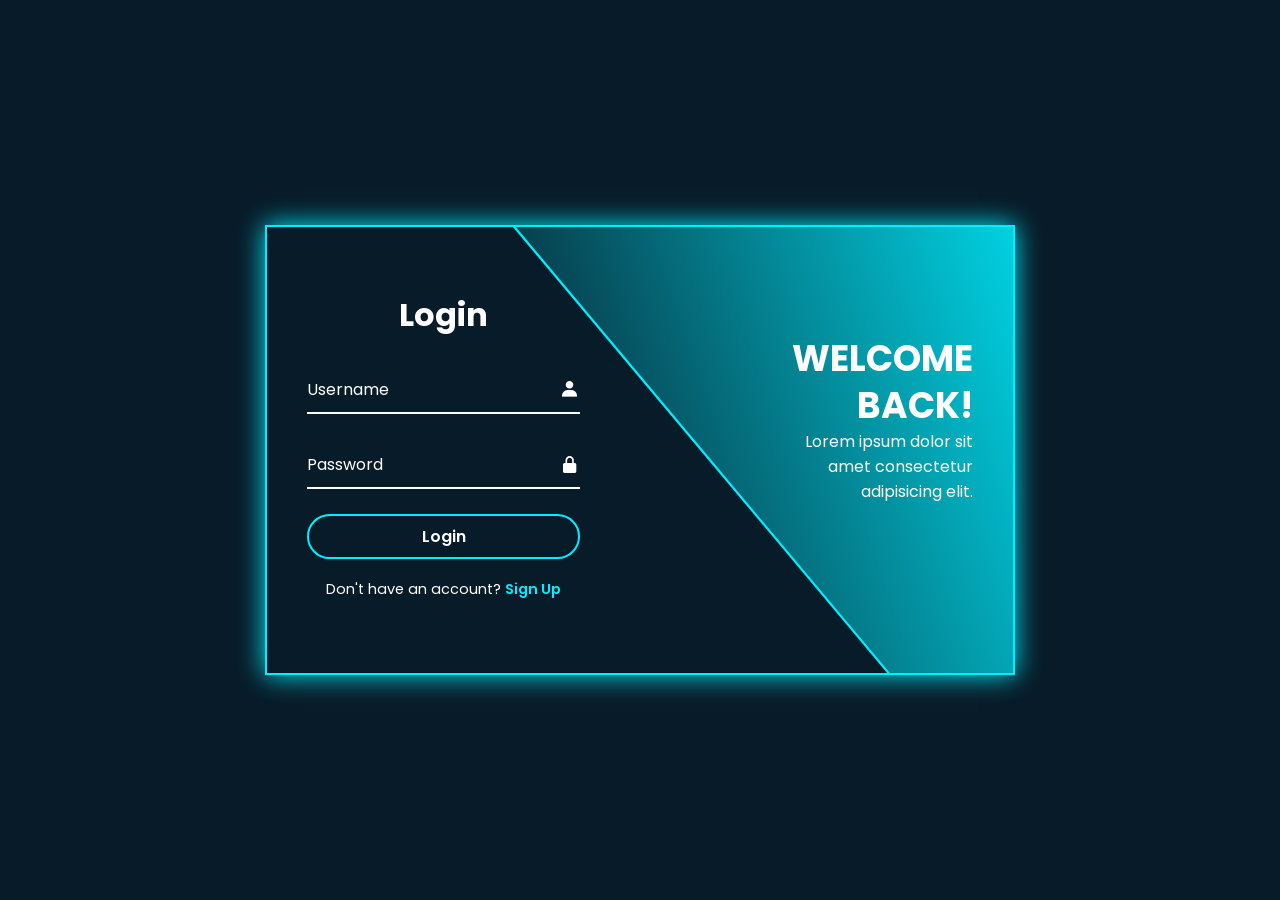
<file: Login 2/index.html>
<!doctype html>
<html lang="en">
  <head>
    <meta charset="UTF-8" />
    <meta http-equiv="X-UA-Compatible" content="IE=edge" />
    <meta name="viewport" content="width=device-width, initial-scale=1.0" />
    <title>Login & Registration Form</title>
    <!-- Importamos los iconos de Boxicons -->
    <link
      href="https://unpkg.com/boxicons@2.1.4/css/boxicons.min.css"
      rel="stylesheet"
    />
    <link rel="stylesheet" href="style.css" />
  </head>
  <body>
    <div class="wrapper">
      <!-- Fondos animados que hacen el corte diagonal -->
      <span class="bg-animate"></span>
      <span class="bg-animate2"></span>

      <!-- FORMULARIO DE LOGIN -->
      <div class="form-box login">
        <h2>Login</h2>
        <form action="#">
          <div class="input-box">
            <input type="text" required />
            <label>Username</label>
            <i class="bx bxs-user"></i>
          </div>
          <div class="input-box">
            <input type="password" required />
            <label>Password</label>
            <i class="bx bxs-lock-alt"></i>
          </div>
          <button type="submit" class="btn">Login</button>
          <div class="logreg-link">
            <p>
              Don't have an account?
              <a href="#" class="register-link">Sign Up</a>
            </p>
          </div>
        </form>
      </div>

      <div class="info-text login">
        <h2>WELCOME BACK!</h2>
        <p>Lorem ipsum dolor sit amet consectetur adipisicing elit.</p>
      </div>

      <!-- FORMULARIO DE REGISTRO -->
      <div class="form-box register">
        <h2>Sign Up</h2>
        <form action="#">
          <div class="input-box">
            <input type="text" required />
            <label>Username</label>
            <i class="bx bxs-user"></i>
          </div>
          <div class="input-box">
            <input type="email" required />
            <label>Email</label>
            <i class="bx bxs-envelope"></i>
          </div>
          <div class="input-box">
            <input type="password" required />
            <label>Password</label>
            <i class="bx bxs-lock-alt"></i>
          </div>
          <button type="submit" class="btn">Sign Up</button>
          <div class="logreg-link">
            <p>
              Already have an account? <a href="#" class="login-link">Login</a>
            </p>
          </div>
        </form>
      </div>

      <div class="info-text register">
        <h2>JOIN US!</h2>
        <p>Lorem ipsum dolor sit amet consectetur adipisicing elit.</p>
      </div>
    </div>

    <!-- Conexión al archivo Javascript -->
    <script src="script.js"></script>
  </body>
</html>
</file>
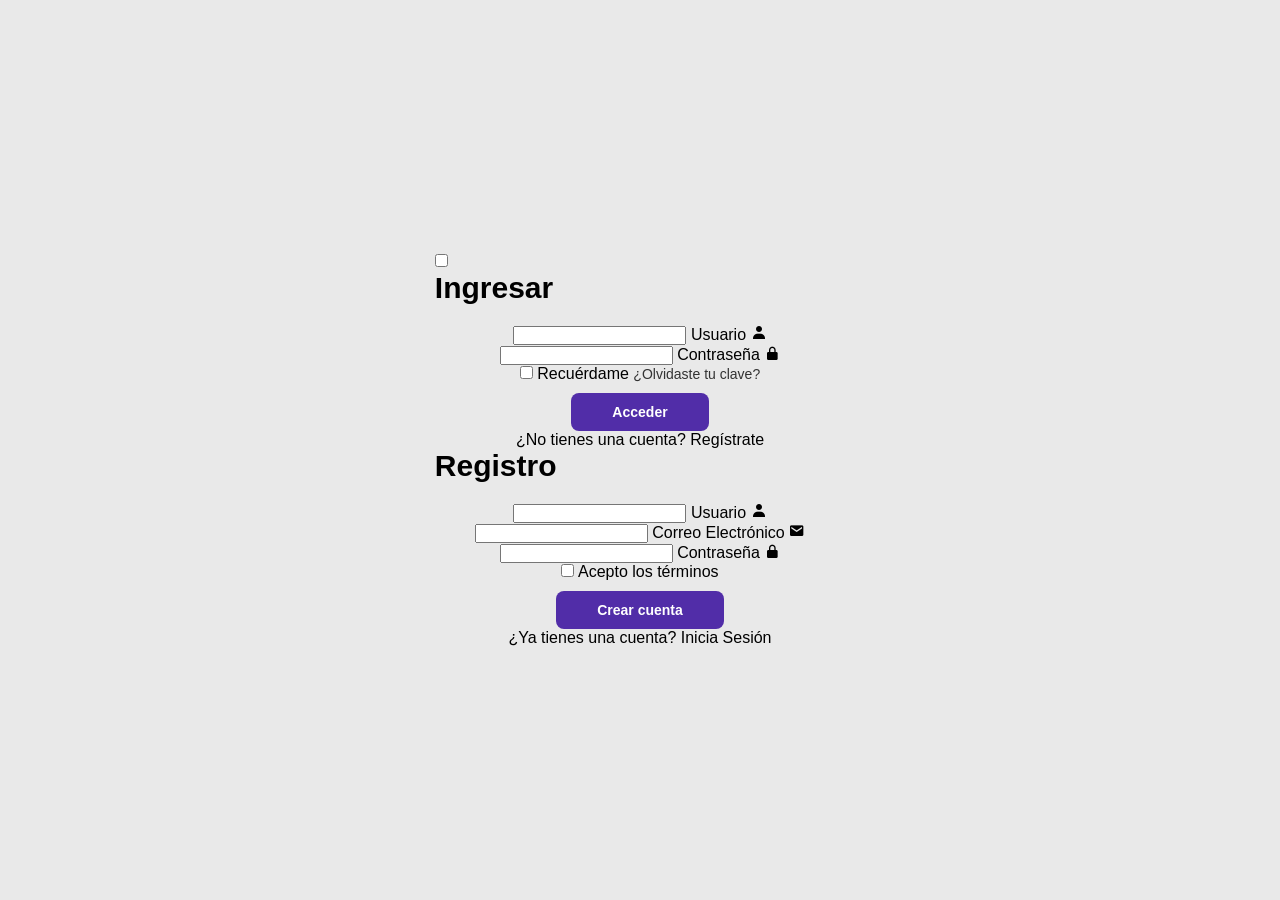
<file: Login1/index.html>
<!doctype html>
<html lang="es">
  <head>
    <meta charset="UTF-8" />
    <meta http-equiv="X-UA-Compatible" content="IE=edge" />
    <meta name="viewport" content="width=device-width, initial-scale=1.0" />
    <title>Login & Registration Form | HTML & CSS</title>

    <link
      href="https://unpkg.com/boxicons@2.1.4/css/boxicons.min.css"
      rel="stylesheet"
    />
    <link rel="stylesheet" href="style.css" />
  </head>
  <body>
    <div class="wrapper">
      <input type="checkbox" id="check" />

      <!-- Formulario de Iniciar Sesión -->
      <div class="form-box login">
        <h2>Ingresar</h2>
        <form action="#">
          <div class="input-box">
            <input type="text" required />
            <label>Usuario</label>
            <i class="bx bxs-user"></i>
          </div>
          <div class="input-box">
            <input type="password" required />
            <label>Contraseña</label>
            <i class="bx bxs-lock-alt"></i>
          </div>
          <div class="remember-forgot">
            <label><input type="checkbox" /> Recuérdame</label>
            <a href="#">¿Olvidaste tu clave?</a>
          </div>
          <button type="submit" class="btn">Acceder</button>
          <div class="login-register">
            <p>¿No tienes una cuenta? <label for="check">Regístrate</label></p>
          </div>
        </form>
      </div>

      <!-- Formulario de Registro -->
      <div class="form-box register">
        <h2>Registro</h2>
        <form action="#">
          <div class="input-box">
            <input type="text" required />
            <label>Usuario</label>
            <i class="bx bxs-user"></i>
          </div>
          <div class="input-box">
            <input type="email" required />
            <label>Correo Electrónico</label>
            <i class="bx bxs-envelope"></i>
          </div>
          <div class="input-box">
            <input type="password" required />
            <label>Contraseña</label>
            <i class="bx bxs-lock-alt"></i>
          </div>
          <div class="remember-forgot">
            <label
              ><input type="checkbox" required /> Acepto los términos</label
            >
          </div>
          <button type="submit" class="btn">Crear cuenta</button>
          <div class="login-register">
            <p>
              ¿Ya tienes una cuenta? <label for="check">Inicia Sesión</label>
            </p>
          </div>
        </form>
      </div>
    </div>
  </body>
</html>
</file>
<file: Login 2/style.css>
@import url("https://fonts.googleapis.com/css2?family=Poppins:wght@300;400;500;600;700;800;900&display=swap");

* {
  margin: 0;
  padding: 0;
  box-sizing: border-box;
  font-family: "Poppins", sans-serif;
}

body {
  display: flex;
  justify-content: center;
  align-items: center;
  min-height: 100vh;
  background: #081b29;
}

.wrapper {
  position: relative;
  width: 750px;
  height: 450px;
  background: transparent;
  border: 2px solid #0ef;
  box-shadow: 0 0 25px #0ef;
  overflow: hidden;
}

/* Animaciones del fondo Cyan (Corte diagonal) */
.wrapper .bg-animate {
  position: absolute;
  top: -4px;
  right: 0;
  width: 850px;
  height: 600px;
  background: linear-gradient(45deg, #081b29, #0ef);
  border-bottom: 3px solid #0ef;
  transform: rotate(10deg) skewY(40deg);
  transform-origin: bottom right;
  transition: 1.5s ease;
  transition-delay: 1.6s;
}

.wrapper.active .bg-animate {
  transform: rotate(10deg) skewY(40deg) translateY(-100%);
  transition-delay: 0s;
}

.wrapper .bg-animate2 {
  position: absolute;
  top: 100%;
  left: 250px;
  width: 850px;
  height: 700px;
  background: #081b29;
  border-top: 3px solid #0ef;
  transform: rotate(10deg) skewY(40deg);
  transform-origin: bottom left;
  transition: 1.5s ease;
  transition-delay: 0.5s;
}

.wrapper.active .bg-animate2 {
  top: -4px;
  left: -4px;
  transition-delay: 1.2s;
}

/* Estructura Formulario */
.wrapper .form-box {
  position: absolute;
  top: 0;
  width: 50%;
  height: 100%;
  display: flex;
  flex-direction: column;
  justify-content: center;
}

.wrapper .form-box.login {
  left: 0;
  padding: 0 60px 0 40px;
}

.wrapper .form-box.register {
  right: 0;
  padding: 0 40px 0 60px;
  pointer-events: none;
}

.wrapper.active .form-box.login {
  pointer-events: none;
}

.wrapper.active .form-box.register {
  pointer-events: auto;
}

.form-box h2 {
  font-size: 32px;
  color: #fff;
  text-align: center;
  transition: 1.2s ease;
  transition-delay: 0.7s;
}

.wrapper.active .form-box.login h2 {
  transform: translateX(-250px);
  opacity: 0;
  transition-delay: 0s;
}

.wrapper .form-box.register h2 {
  transform: translateX(250px);
  opacity: 0;
  transition-delay: 0s;
}

.wrapper.active .form-box.register h2 {
  transform: translateX(0);
  opacity: 1;
  transition-delay: 0.7s;
}

/* Inputs */
.input-box {
  position: relative;
  width: 100%;
  height: 50px;
  margin: 25px 0;
  transition: 1.2s ease;
  transition-delay: 0.8s;
}

.wrapper.active .form-box.login .input-box {
  transform: translateX(-250px);
  opacity: 0;
  transition-delay: 0s;
}

.wrapper .form-box.register .input-box {
  transform: translateX(250px);
  opacity: 0;
  transition-delay: 0s;
}

.wrapper.active .form-box.register .input-box {
  transform: translateX(0);
  opacity: 1;
  transition-delay: 0.8s;
}

.input-box input {
  width: 100%;
  height: 100%;
  background: transparent;
  border: none;
  outline: none;
  border-bottom: 2px solid #fff;
  font-size: 16px;
  color: #fff;
  font-weight: 500;
  padding-right: 30px;
  transition: 0.5s;
}

.input-box input:focus,
.input-box input:valid {
  border-bottom-color: #0ef;
}

.input-box label {
  position: absolute;
  top: 50%;
  left: 0;
  transform: translateY(-50%);
  font-size: 16px;
  color: #fff;
  pointer-events: none;
  transition: 0.5s;
}

.input-box input:focus ~ label,
.input-box input:valid ~ label {
  top: -5px;
  color: #0ef;
}

.input-box i {
  position: absolute;
  top: 50%;
  right: 0;
  transform: translateY(-50%);
  font-size: 20px;
  color: #fff;
  transition: 0.5s;
}

.input-box input:focus ~ i,
.input-box input:valid ~ i {
  color: #0ef;
}

/* Botón */
.btn {
  position: relative;
  width: 100%;
  height: 45px;
  background: transparent;
  border: 2px solid #0ef;
  outline: none;
  border-radius: 40px;
  cursor: pointer;
  font-size: 16px;
  color: #fff;
  font-weight: 600;
  z-index: 1;
  overflow: hidden;
  transition: 1.2s ease;
  transition-delay: 0.9s;
}

.wrapper.active .form-box.login .btn {
  transform: translateX(-250px);
  opacity: 0;
  transition-delay: 0s;
}

.wrapper .form-box.register .btn {
  transform: translateX(250px);
  opacity: 0;
  transition-delay: 0s;
}

.wrapper.active .form-box.register .btn {
  transform: translateX(0);
  opacity: 1;
  transition-delay: 0.9s;
}

.btn::before {
  content: "";
  position: absolute;
  top: 0;
  left: -100%;
  width: 100%;
  height: 100%;
  background: linear-gradient(90deg, transparent, #0ef, transparent);
  z-index: -1;
  transition: 0.5s;
}

.btn:hover::before {
  left: 100%;
}

.btn:hover {
  color: #081b29;
}

/* Enlaces Inferiores */
.logreg-link {
  font-size: 14.5px;
  color: #fff;
  text-align: center;
  margin: 20px 0 10px;
  transition: 1.2s ease;
  transition-delay: 1s;
}

.wrapper.active .form-box.login .logreg-link {
  transform: translateX(-250px);
  opacity: 0;
  transition-delay: 0s;
}

.wrapper .form-box.register .logreg-link {
  transform: translateX(250px);
  opacity: 0;
  transition-delay: 0s;
}

.wrapper.active .form-box.register .logreg-link {
  transform: translateX(0);
  opacity: 1;
  transition-delay: 1s;
}

.logreg-link p a {
  color: #0ef;
  text-decoration: none;
  font-weight: 600;
}

.logreg-link p a:hover {
  text-decoration: underline;
}

/* ----- Textos Laterales (Info Text) ----- */
.wrapper .info-text {
  position: absolute;
  top: 0;
  width: 50%;
  height: 100%;
  display: flex;
  flex-direction: column;
  justify-content: center;
}

.wrapper .info-text.login {
  right: 0;
  text-align: right;
  padding: 0 40px 60px 150px;
  transition: 1.2s ease;
  transition-delay: 0.7s;
}

.wrapper.active .info-text.login {
  transform: translateX(250px);
  opacity: 0;
  transition-delay: 0s;
}

.wrapper .info-text.register {
  left: 0;
  text-align: left;
  padding: 0 150px 60px 40px;
  pointer-events: none;
  transform: translateX(-250px);
  opacity: 0;
  transition: 1.2s ease;
  transition-delay: 0s;
}

.wrapper.active .info-text.register {
  transform: translateX(0);
  opacity: 1;
  transition-delay: 0.7s;
}

.info-text h2 {
  font-size: 36px;
  color: #fff;
  line-height: 1.3;
  text-transform: uppercase;
}

.info-text p {
  font-size: 16px;
  color: #fff;
}
</file>
<file: Login1/style.css>
* {
    margin: 0;
    padding: 0;
    box-sizing: border-box;
    font-family: 'Montserrat', sans-serif;
}

body {
    display: flex;
    justify-content: center;
    align-items: center;
    height: 100vh;
    background-color: #e9e9e9; 
}

.container {
    background-color: #fff;
    border-radius: 15px;
    box-shadow: 0 0 10px rgba(0, 0, 0, 0.3);
    position: relative;
    overflow: hidden;
    width: 800px;
    height: 500px;
}

.container-form {
    position: absolute;
    top: 0;
    height: 100%;
    transition: all 0.5s ease-in-out;
    background-color: #fff;
}

.sign-in {
    left: 0;
    width: 50%;
    z-index: 2;
}

.sign-up {
    left: 0;
    width: 50%;
    opacity: 0;
    z-index: 1;
}

.container.toggle .sign-in {
    transform: translateX(100%);
    opacity: 0;
}

.container.toggle .sign-up {
    transform: translateX(100%);
    opacity: 1;
    z-index: 5;
    animation: show 0.5s;
}

@keyframes show {
    0%, 49.99% { opacity: 0; z-index: 1; }
    50%, 100% { opacity: 1; z-index: 5; }
}

form {
    display: flex;
    align-items: center;
    justify-content: center;
    flex-direction: column;
    height: 100%;
    padding: 0 40px;
}

h2 {
    font-size: 30px;
    margin-bottom: 20px;
}

/* Estilos de Redes Sociales */
.social-networks {
    display: flex;
    gap: 12px;
    margin-bottom: 25px;
}

.social-networks ion-icon {
    border: 1px solid #ccc;
    border-radius: 6px;
    padding: 8px;
    font-size: 18px;
    cursor: pointer;
}

span {
    font-size: 12px;
    margin-bottom: 15px;
}

/* Estilos de Inputs */
.container-input {
    width: 300px;
    height: 40px;
    margin-bottom: 10px;
    display: flex;
    align-items: center;
    background-color: #f3f3f3;
    border-radius: 8px;
    padding: 0 15px;
}

.container-input ion-icon {
    font-size: 18px;
    color: #999;
    margin-right: 10px;
}

.container-input input {
    background-color: transparent;
    border: none;
    outline: none;
    width: 100%;
}

form a {
    color: #333;
    font-size: 14px;
    text-decoration: none;
    margin: 15px 0;
}

.btn {
    background-color: #512da8;
    color: #fff;
    font-size: 14px;
    padding: 10px 40px;
    border-radius: 8px;
    border: 1px solid transparent;
    cursor: pointer;
    font-weight: 600;
    margin-top: 10px;
}

.container-welcome {
    position: absolute;
    top: 0;
    left: 50%;
    width: 50%;
    height: 100%;
    overflow: hidden;
    transition: transform 0.5s ease-in-out, border-radius 0.5s ease-in-out, background-color 0.5s ease-in-out;
    z-index: 100;
    background-color: #512da8; 
    border-radius: 50% 0 0 50%;
}

.container.toggle .container-welcome {
    transform: translateX(-100%);
    border-radius: 0 50% 50% 0;
    background-color: #3f1e82;
}

.welcome {
    position: absolute;
    top: 0;
    display: flex;
    align-items: center;
    justify-content: center;
    flex-direction: column;
    padding: 0 40px;
    text-align: center;
    height: 100%;
    width: 100%;
    color: #fff;
    transition: transform 0.5s ease-in-out;
}

.welcome h3 {
    font-size: 30px;
    margin-bottom: 20px;
}

.welcome p {
    font-size: 14px;
    margin-bottom: 25px;
}

.welcome .btn {
    background-color: transparent;
    border-color: #fff;
}
.welcome-sign-in {
    transform: translateX(-100%);
}

.container.toggle .welcome-sign-in {
    transform: translateX(0);
}

.welcome-sign-up {
    transform: translateX(0);
}

.container.toggle .welcome-sign-up {
    transform: translateX(100%);
}
</file>
